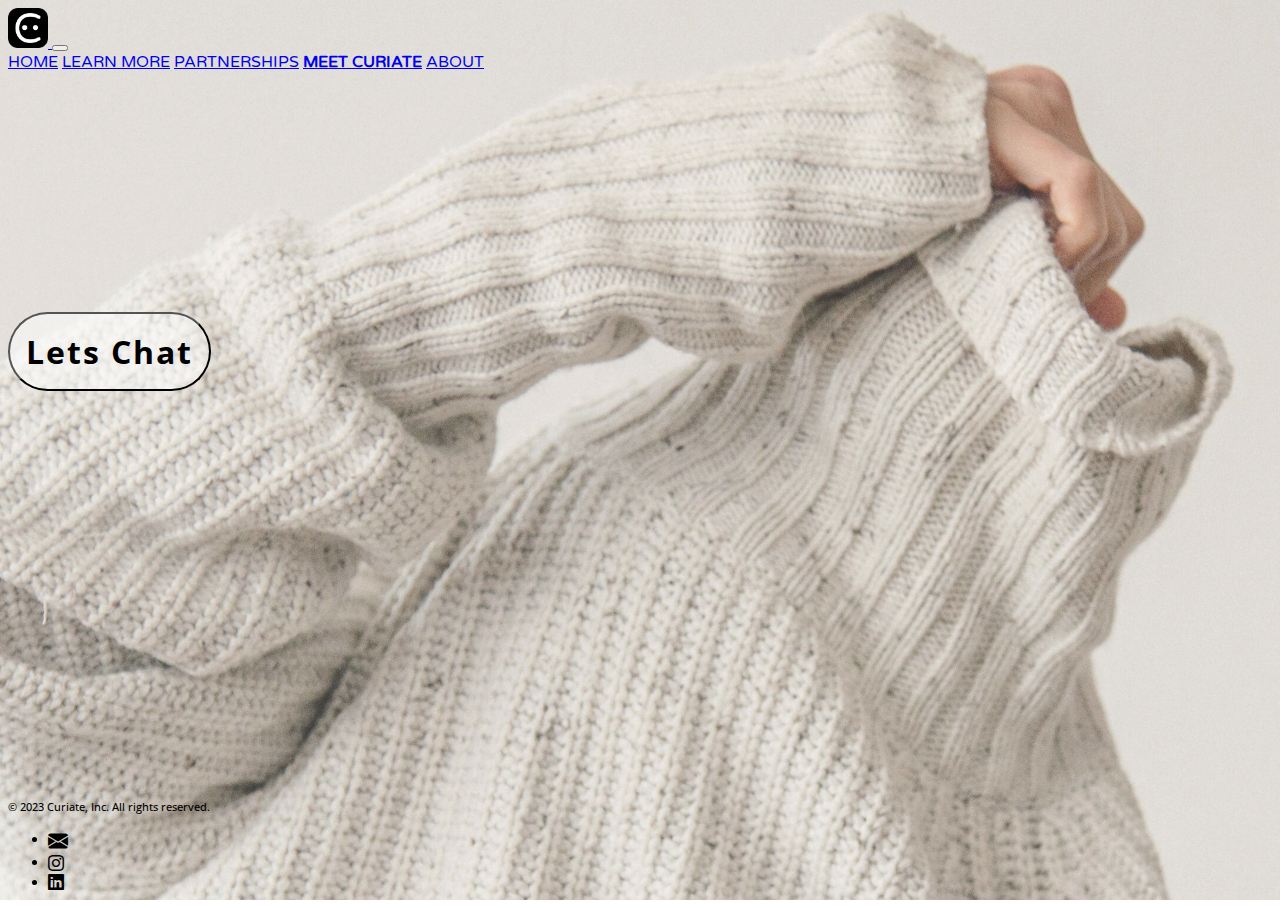
<file: investors.html>
<!DOCTYPE html>
<html lang="en">

<head>
  <!-- Google tag (gtag.js) -->
  <script async src="https://www.googletagmanager.com/gtag/js?id=G-TH2ETNW6WL"></script>
  <meta charset="utf-8">
  <meta content="width=device-width, initial-scale=1.0" name="viewport">

  <title>Curiate</title>
  <meta content="" name="description">
  <meta content="" name="keywords">

  <link href="assets/images/favicon.png" rel="icon">

  <link rel="preconnect" href="https://fonts.googleapis.com"> <link rel="preconnect" href="https://fonts.gstatic.com" crossorigin> <link href="https://fonts.googleapis.com/css2?family=Varela+Round&display=swap" rel="stylesheet">
  <link rel="preconnect" href="https://fonts.googleapis.com"> <link rel="preconnect" href="https://fonts.gstatic.com" crossorigin> <link href="https://fonts.googleapis.com/css2?family=Open+Sans:ital,wght@0,300;0,400;0,500;0,600;0,700;0,800;1,300;1,400;1,500;1,600;1,700;1,800&display=swap" rel="stylesheet">

  <link href="https://cdn.jsdelivr.net/npm/bootstrap@5.3.1/dist/css/bootstrap.min.css" rel="stylesheet" integrity="sha384-4bw+/aepP/YC94hEpVNVgiZdgIC5+VKNBQNGCHeKRQN+PtmoHDEXuppvnDJzQIu9" crossorigin="anonymous">
  <link rel="stylesheet" href="https://cdn.jsdelivr.net/npm/bootstrap-icons@1.10.5/font/bootstrap-icons.css">

  <link href="css/style.css" rel="stylesheet">
  <script type="text/javascript" src="/js/script.js"></script>
</head>
<body style="background-image:url(./assets/images/investors-bg.jpg);background-size:cover;background-position:center center;background-attachment: fixed;">
    <main>
    <nav class="navbar navbar-expand-lg mt-lg-3 mb-lg-5"> 
        <div class="container container-lg-fluid">
            <a class="navbar-brand d-flex align-items-center" href="./index.html">
                <img id="navbar-logo" src="assets/images/logo-no-name.png" alt="">
            </a>
            <button class="navbar-toggler" type="button" data-bs-toggle="collapse" data-bs-target="#navbarNavAltMarkup" aria-controls="navbarNavAltMarkup" aria-expanded="false" aria-label="Toggle navigation">
                <span class="navbar-toggler-icon"></span>
            </button>
            <div class="collapse navbar-collapse" id="navbarNavAltMarkup">
                <div class="navbar-nav ms-auto">
                    <a class="nav-item nav-link" href="index.html">HOME</a>
                    <a class="nav-item nav-link" href="./learnmore.html">LEARN MORE</a>
                    <a class="nav-item nav-link" href="./partnerships.html">PARTNERSHIPS</a>
                    <a class="nav-item nav-link active" href="#">MEET CURIATE</a>
                    <a class="nav-item nav-link" href="./about.html">ABOUT</a>
                </div>
            </div>
        </div>
    </nav>
    <section class="content">
        <div class="container-fluid d-flex justify-content-center align-items-center">
            <button type="submit" class="btn btn-frosted" onclick="window.open('https://calendly.com/meetcuriate')">
                Lets Chat
            </button>
        </div>
    </section>
    </main>
    <div class="container">
        <footer class="text-center border-top">
            <div class="d-flex flex-wrap justify-content-between align-items-center">
                <div class="col-md-4 d-flex text-center p-3 copyright-text">
                © 2023 Curiate, Inc. All rights reserved.
                </div>
                <ul class="nav col-md-4 justify-content-end list-unstyled d-flex">
                    <li class="ms-3"> <a class="text-muted" href="mailto:contact@curiate.cc"> <i class="bi bi-envelope-fill" id="icon-social-email"></i> </a> </li>
                    <li class="ms-3"> <a class="text-muted" href="https://www.instagram.com/curiate.cc/" target="_blank"> <i class="bi bi-instagram" id="icon-social-instagram"></i> </a> </li>
                    <li class="ms-3"> <a class="text-muted" href="https://www.linkedin.com/company/curiateco/" target="_blank">  <i class="bi bi-linkedin" id="icon-social-linkedin"></i> </a> </li>
                  </ul>
            </div>
        </footer>
    </div>

  <script src="https://cdn.jsdelivr.net/npm/bootstrap@5.3.1/dist/js/bootstrap.bundle.min.js" integrity="sha384-HwwvtgBNo3bZJJLYd8oVXjrBZt8cqVSpeBNS5n7C8IVInixGAoxmnlMuBnhbgrkm" crossorigin="anonymous"></script>


</body>

</html>
</file>
<file: css/style.css>
html {
    scroll-behavior: smooth;
    height: 100%
}
body {
    background-color    : white;
    min-height: 100vh;
    padding:0;
    display:flex;
    flex-direction: column
}
nav {
    flex-grow: 0
}
main {
    flex-grow : 1
}
footer {
    flex-shrink: 0;
}

#dots-container {
    position: fixed;
    top: 50%;
    right: 20px;
    transform: translateY(-50%);
}

.dot {
    width: 7.5px;
    height: 7.5px;
    background-color: #ccc; /* Inactive dot color */
    border-radius: 50%;
    margin: 7.5px 0;
    cursor: pointer;
}

.active-dot {
    background-color: black; /* Active dot color */
}


.nav-link {
    font-family         : 'Varela Round', sans-serif;
}
.nav-link.active {
    font-weight         : bold;
}
#navbar-logo {
    max-width           : 40px;
    max-height          : auto;
}
.video {
    max-width           : 100%;
    max-height          : auto;
}
#pg-2, #pg-3, #pg-4, #pg-5 {
    display             : none;
}

input[type="radio"] {
    filter: grayscale(200%) contrast(90%);
}
.p-form-in {
    font-family         : 'Varela Round', sans-serif;
}
@media screen and (min-width: 200px) {
    #icon-social-email {
        vertical-align: middle;
        font-size       : 1rem;
        color       : black;
    }
    #icon-social-instagram, #icon-social-linkedin {
        font-size       : 0.75rem;
        color: black;
    }
    .copyright-text {
        font-family         : 'Open Sans', sans-serif;
        font-weight         : 500;
        font-size           : 6px;
    }
    #brand-name {
        padding-top     : 1vw;
        font-family     : 'Varela Round', sans-serif;
        font-weight     : bold;
        letter-spacing  : 2.7vw;
        line-height     : 3.87vw;
        text-align      : center;
        font-size       : 10vw;
        padding-left    : 1.5vw;
    }
    #brand-description {
        font-family     : 'Open Sans', sans-serif;
        font-weight     : 700;
        line-height     : 3vw;
        text-align      : center;
        font-size       : 2.46vw;
        letter-spacing  : 0.4vw;
    }
    #email-label {
        font-family     : 'Open Sans', sans-serif;
        font-weight     : 500;
        font-size       : 3.07vw;
        letter-spacing  : 0.76vw;
    }
    #input-email {
        font-family     : 'Varela Round', sans-serif;
        font-weight     : 400;
        font-size       : 3.07vw;
    }
    #input-button {
        font-family     : 'Varela Round', sans-serif;
        font-weight     : 400;
        font-size       : 3.07vw;
        letter-spacing  : 0.1vw;
        padding-right   : 20vw;
        padding-left    : 20vw;
    }
    #learn-more-video {
        max-width       : 100%;
        max-height      : auto;
    }
    .arrow {
    text-align: center;
    }
    #arrow-pg-1 {
        margin: 3% 0% 0% 0%;
    }
    #arrow-pg-2 {
        margin: 3% 0% 0% 0%;
    }
    #arrow-pg-3 {
        margin: 3% 0% 0% 0%;
    }
    #arrow-pg-4 {
        margin: 3% 0% 0% 0%;
    }
    #arrow-pg-5 {
        margin: 3% 0% 0% 0%;
    }
    #learn-more-copy-pg-2 {
        margin-top     : 1.5rem;
        max-width      : 100%;
        max-height     : auto;
    }
    #learn-more-img-pg-2 {
        max-width      : 100%;
        max-height     : auto;
    }
    #learn-more-copy-pg-3 {
        margin-top     : 1.5rem;
        max-width      : 100%;
        max-height     : auto;
    }
    #learn-more-img-pg-3 {
        max-width      : 100%;
        max-height     : auto;
    }
    #learn-more-copy-pg-4 {
        margin-top     : 1.5rem;
        max-width      : 100%;
        max-height     : auto;
    }
    #learn-more-img-pg-4 {
        max-width      : 100%;
        max-height     : auto;
    }
    #learn-more-copy-pg-5 {
        max-width      : 100%;
        max-height     : auto;
    }
    #learn-more-img-pg-5 {
        margin-top     : 1.5rem;
        max-width      : 100%;
        max-height     : auto;
    }
    .tab-feature {
        margin-top          : 0.75rem;
        border              : 10px solid black;
        border-collapse     : separate !important;
        border-radius       : 15%;
        border-spacing      : 1.5rem;
    }
    .tab-feature-header {
        text-align          : center;
        font-family         : 'Open Sans', sans-serif;
        font-weight         : 700;
        font-size           : 2rem;
        color               : black;
        letter-spacing      : 0.5rem;
    }
    .tab-feature-ico {
        max-width           : 3rem;
        max-height          : auto;
        font-size           : 3rem;
        color               : black;
    }
    .tab-feature-text {
        font-family         : 'Open Sans', sans-serif;
        font-weight         : 700;
        font-size           : 1rem;
        letter-spacing      : 0.25rem;
        color               : black;
    }
    .box {
        background-color: #ffffffeb;
        box-shadow: rgba(0, 0, 0, 0.25) 0px 0.0625em 0.0625em, rgba(0, 0, 0, 0.25) 0px 0.125em 0.5em, rgba(255, 255, 255, 0.1) 0px 0px 0px 1px inset;
        border              : none;
        border-radius       : 4%;
        padding-left        : 1.5rem;
        padding-right       : 1.5rem;
        padding-top         : 2rem;
        padding-bottom      : 2rem;
        font-size           : 1rem !important;
    }
    #p-head {
        font-family         : 'Varela Round', sans-serif;
        font-weight         : bold;
        font-size           : 1.6rem;
        color               : black;
        margin-top          : 1rem;
        margin-bottom       : 1rem;
        text-align          : center;
    }
    .p-form-in-cont {
        margin-top          : 0.375rem;
        margin-bottom       : 0.375rem;
    }
    .small-flex {
        flex-direction: column !important;
        width: 100% !important;
        align-items: center;
    }
    .col-12 > .col-6 {
        width: 100%;
    }
    .p-form-in-label {
        font-family         : 'Open Sans', sans-serif;
        font-weight         : 700;
        font-size           : 1rem;
    }
    .p-form-in {
        font-family         : 'Open Sans', sans-serif;
        font-weight         : 700;
        font-size           : 1rem;
    }
    .p-form-radio-legend {
        font-family         : 'Open Sans', sans-serif;
        font-weight         : 700;
        font-size           : 1rem;
        text-align: center;
    }
    .p-form-radio-label {
        font-family         : 'Open Sans', sans-serif;
        font-weight         : 700;
        font-size           : 1rem;
    }
    .btn-schedule-call {
        font-family         : 'Open Sans', sans-serif;
        font-weight         : 700;
        font-size           : 1rem;
        letter-spacing      : 0.125rem;
        border              : none;
        box-shadow          : rgba(100, 100, 111, 0.2) 0px 7px 29px 0px;
        border-radius       : 25px;
        padding             : 0.4rem 1.2rem;
    }
    .btn-frosted {
        font-family         : 'Open Sans', sans-serif;
        font-weight         : 700;
        font-size           : 1rem;
        margin              : 2.5rem auto 2.5rem auto;
        background          : rgba(255, 255, 255, 0.5);
        border-radius       : 50px;
    }
    .user-tx-ico {
        max-width           : 2.5rem;
        max-height          : auto;
        font-size           : 2.5rem;
        color               : black;
    }
    .user-tx-txt {
        font-family         : 'Open Sans', sans-serif;
        font-weight         : 700;
        font-size           : 1.75rem;
        letter-spacing      : 0.25rem;
        color               : black;
        text-align     : center;
    }
    .p-tx-ico {
        max-height          : auto;
        max-width           : 50px;
        font-size           : 50px;
        color               : black;
    }
    .p-tx-txt {
        font-family         : 'Open Sans', sans-serif;
        font-weight         : 700;
        font-size           : 30px;
        letter-spacing      : 4px;
        color               : black;
        text-align     : center;
    }
    #q-and-a {
        text-align          : center;
        margin-top          : 5vh;
        margin-left         : 22.5%;
        margin-right        : 25.5%;
    }
    #about-me-q {
        font-size           : 1.5rem;
        font-family         : 'Varela Round', sans-serif;
    }
    #about-me-a {
        font-size           : 0.75rem;
        font-family         : 'Varela Round', sans-serif;
    }
    #about-me-arrow-pg-1 {
        margin: 15% 0% 0% 0%;
    }
    #about-me-arrow-pg-2 {
        margin: 15% 0% 0% 0%;
    }
    #about-me-arrow-pg-3 {
        margin: 15% 0% 0% 0%;
    }
    #about-me-arrow-pg-4 {
        margin: 19% 0% 0% 0%;
    }
}
@media screen and (min-width: 388px) {
    .copyright-text {
        font-family         : 'Open Sans', sans-serif;
        font-weight         : 500;
        font-size           : 12px;
    }
    #brand-name {
        padding-top     : 1vw;
        font-family     : 'Varela Round', sans-serif;
        font-weight     : bold;
        letter-spacing  : 3.4vw;
        line-height     : 3vw;
        text-align      : center;
        font-size       : 9vw;
        padding-left    : 1.5vw;
    }
    #brand-description {
        font-family     : 'Open Sans', sans-serif;
        font-weight     : 700;
        line-height     : 3vw;
        text-align      : center;
        font-size       : 2.21vw;
        letter-spacing  : 0.36vw;
    }
    #email-label {
        font-family     : 'Open Sans', sans-serif;
        font-weight     : 500;
        font-size       : 2.76vw;
        letter-spacing  : 0.692vw;
    }
    #input-email {
        font-family     : 'Varela Round', sans-serif;
        font-weight     : 400;
        font-size       : 2.76vw;
    }
    #input-button {
        font-family     : 'Varela Round', sans-serif;
        font-weight     : 400;
        font-size       : 2.76vw;
        letter-spacing  : 0.385vw;
        padding-right   : 23.5vw;
        padding-left    : 23.5vw;
    }
    #learn-more-video {
        max-width       : 100%;
        max-height      : auto;
    }
    .arrow {
    text-align: center;
    }
    #arrow-pg-1 {
        margin: 3% 0% 0% 0%;
    }
    #arrow-pg-2 {
        margin: 3% 0% 0% 0%;
    }
    #arrow-pg-3 {
        margin: 3% 0% 0% 0%;
    }
    #arrow-pg-4 {
        margin: 3% 0% 0% 0%;
    }
    #arrow-pg-5 {
        margin: 3% 0% 0% 0%;
    }
    #learn-more-copy-pg-2 {

        max-width      : 100%;
        max-height     : auto;
    }
    #learn-more-img-pg-2 {
        max-width      : 100%;
        max-height     : auto;
    }
    #learn-more-copy-pg-3 {
        max-width      : 100%;
        max-height     : auto;
    }
    #learn-more-img-pg-3 {
        max-width      : 100%;
        max-height     : auto;
    }
    #learn-more-copy-pg-4 {
        max-width      : 100%;
        max-height     : auto;
    }
    #learn-more-img-pg-4 {
        max-width      : 100%;
        max-height     : auto;
    }
    #learn-more-copy-pg-5 {
        max-width      : 100%;
        max-height     : auto;
    }
    #learn-more-img-pg-5 {
        max-width      : 100%;
        max-height     : auto;
    }
    .tab-feature {
        margin-top          : 0.75rem;
        border              : 10px solid black;
        border-collapse     : separate !important;
        border-radius       : 15%;
        border-spacing      : 1.5rem;
    }
    .tab-feature-header {
        text-align          : center;
        font-family         : 'Open Sans', sans-serif;
        font-weight         : 700;
        font-size           : 1.4rem;
        color               : black;
    }
    .tab-feature-ico {
        max-width           : 3rem;
        max-height          : auto;
        font-size           : 3rem;
        color               : black;
    }
    .tab-feature-text {
        font-family         : 'Open Sans', sans-serif;
        font-weight         : 700;
        font-size           : 1rem;
        letter-spacing      : 0.25rem;
        color               : black;
    }
    .box {
        background-color: #ffffffeb;
        box-shadow: rgba(0, 0, 0, 0.25) 0px 0.0625em 0.0625em, rgba(0, 0, 0, 0.25) 0px 0.125em 0.5em, rgba(255, 255, 255, 0.1) 0px 0px 0px 1px inset;
        border              : none;
        border-radius       : 4%;
        padding-left        : 1.5rem;
        padding-right       : 1.5rem;
        padding-top         : 2rem;
        padding-bottom      : 2rem;
    }
    #p-head {
        font-family         : 'Varela Round', sans-serif;
        font-weight         : bold;
        font-size           : 1.6rem;
        color               : black;
        margin-top          : 1rem;
        margin-bottom       : 1rem;
        text-align          : center;
    }
    .small-flex {
        flex-direction: column !important;
        width: 100% !important;
        align-items: center;
    }
    .col-12 > .col-6 {
        width: 100%;
    }
    .p-form-in-cont {
        margin-top          : 0.375rem;
        margin-bottom       : 0.375rem;
    }
    .p-form-in-label {
        font-family         : 'Open Sans', sans-serif;
        font-weight         : 700;
        font-size           : 1rem;
    }
    .p-form-in {
        font-family         : 'Open Sans', sans-serif;
        font-weight         : 700;
        font-size           : 1rem;
    }
    .p-form-radio-legend {
        font-family         : 'Open Sans', sans-serif;
        font-weight         : 700;
        font-size           : 1rem;
        text-align: center;
    }
    .p-form-radio-label {
        font-family         : 'Open Sans', sans-serif;
        font-weight         : 700;
        font-size           : 1rem;
    }
    .btn-schedule-call {
        font-family         : 'Open Sans', sans-serif;
        font-weight         : 700;
        font-size           : 1rem;
        letter-spacing      : 0.125rem;
        border              : none;
        box-shadow          : rgba(100, 100, 111, 0.2) 0px 7px 29px 0px;
        border-radius       : 25px;
        padding             : 0.4rem 1.2rem;
    }
    .btn-frosted {
        font-family         : 'Open Sans', sans-serif;
        font-weight         : 700;
        font-size           : 1.5rem;
        margin              : 5rem auto 5rem auto;
        background          : rgba(255, 255, 255, 0.5);
        border-radius       : 50px;
    }
    .user-tx-ico {
        max-width           : 2.5rem;
        max-height          : auto;
        font-size           : 2.5rem;
        color               : black;
    }
    .user-tx-txt {
        font-family         : 'Open Sans', sans-serif;
        font-weight         : 700;
        font-size           : 1.75rem;
        letter-spacing      : 0.25rem;
        color               : black;
        text-align     : center;
    }
    .p-tx-ico {
        max-height          : auto;
        max-width           : 50px;
        font-size           : 50px;
        color               : black;
    }
    .p-tx-txt {
        font-family         : 'Open Sans', sans-serif;
        font-weight         : 700;
        font-size           : 30px;
        letter-spacing      : 4px;
        color               : black;
        text-align     : center;
    }
    #q-and-a {
        text-align          : center;
        margin-top          : 11vh;
        margin-left         : 22.5%;
        margin-right        : 25.5%;
    }
    #about-me-q {
        font-size           : 2.5rem;
        font-family         : 'Varela Round', sans-serif;
    }
    #about-me-a {
        font-size           : 1.25rem;
        font-family         : 'Varela Round', sans-serif;
    }
    #about-me-arrow-pg-1 {
        margin: 7% 0% 0% 0%;
    }
    #about-me-arrow-pg-2 {
        margin: 14% 0% 0% 0%;
    }
    #about-me-arrow-pg-3 {
        margin: 15% 0% 0% 0%;
    }
    #about-me-arrow-pg-4 {
        margin: 19% 0% 0% 0%;
    }
}
@media screen and (min-width: 576px) {
    .copyright-text {
        font-family         : 'Open Sans', sans-serif;
        font-weight         : 500;
        font-size           : 10px;
    }
    #brand-name {
        padding-top     : 20px;
        font-family     : 'Varela Round', sans-serif;
        font-weight     : bold;
        letter-spacing  : 21.32px;
        line-height     : 20px;
        text-align      : center;
        font-size       : 55px;
    }
    #brand-description {
        font-family     : 'Open Sans', sans-serif;
        font-weight     : 700;
        line-height     : 40px;
        text-align      : center;
        font-size       : 13.53px;
        letter-spacing  : 2.2px;
    }
    #email-label {
        font-size       : 16.92px;
        font-family     : 'Open Sans', sans-serif;
        font-weight     : 500;
        letter-spacing  : 4.2px;
    }
    #input-email {
        font-family     : 'Varela Round', sans-serif;
        font-weight     : 400;
        font-size       : 16.92px;
    }
    #input-button {
        font-family     : 'Varela Round', sans-serif;
        font-weight     : 400;
        font-size       : 16.92px;
        padding-right  : 127px;
        padding-left   : 127px;
    }
    #learn-more-video {
        max-width       : 100%;
        max-height      : auto;
    }
    .arrow {
    text-align: center;
    }
    #arrow-pg-1 {
        margin: 3% 0% 0% 0%;
    }
    #arrow-pg-2 {
        margin: 3% 0% 0% 0%;
    }
    #arrow-pg-3 {
        margin: 3% 0% 0% 0%;
    }
    #arrow-pg-4 {
        margin: 3% 0% 0% 0%;
    }
    #arrow-pg-5 {
        margin: 3% 0% 0% 0%;
    }
    #learn-more-copy-pg-2 {
        max-width      : 100%;
        max-height     : auto;
    }
    #learn-more-img-pg-2 {
        max-width      : 100%;
        max-height     : auto;
    }
    #learn-more-copy-pg-3 {
        max-width      : 100%;
        max-height     : auto;
    }
    #learn-more-img-pg-3 {
        max-width      : 100%;
        max-height     : auto;
    }
    #learn-more-copy-pg-4 {
        max-width      : 100%;
        max-height     : auto;
    }
    #learn-more-img-pg-4 {
        max-width      : 100%;
        max-height     : auto;
    }
    #learn-more-copy-pg-5 {
        max-width      : 100%;
        max-height     : auto;
    }
    #learn-more-img-pg-5 {
        max-width      : 100%;
        max-height     : auto;
    }
    .tab-feature {
        margin-top          : 20px;
        border              : 10px solid black;
        border-collapse     : separate !important;
        border-radius       : 15%;
        border-spacing      : 1.5rem;
    }
    .tab-feature-header {
        text-align          : center;
        font-family         : 'Open Sans', sans-serif;
        font-weight         : 700;
        font-size           : 5vw;
        color               : black;
        letter-spacing      : 0.5rem;
    }
    .tab-feature-ico {
        max-width           : 3rem;
        max-height          : auto;
        font-size           : 3rem;
        color               : black;
    }
    .tab-feature-text {
        font-family         : 'Open Sans', sans-serif;
        font-weight         : 700;
        font-size           : 1.75rem;
        letter-spacing      : 0.25rem;
        color               : black;
    }
    tr td {
        padding-left        : 0.5rem;
        padding-right       : 0.5rem;
        padding-top         : 0.5rem;
        padding-bottom      : 0.5rem;
    }
    .box {
        background-color: #ffffffeb;
        box-shadow: rgba(0, 0, 0, 0.25) 0px 0.0625em 0.0625em, rgba(0, 0, 0, 0.25) 0px 0.125em 0.5em, rgba(255, 255, 255, 0.1) 0px 0px 0px 1px inset;
        border              : none;
        border-radius       : 3%;
        padding-left        : 1.5rem;
        padding-right       : 1.5rem;
        padding-top         : 2rem;
        padding-bottom      : 2rem;
    }
    #p-head {
        font-family         : 'Varela Round', sans-serif;
        font-weight         : bold;
        font-size           : 1.6rem;
        color               : black;
        margin-top          : 1rem;
        margin-bottom       : 1rem;
        text-align          : center;
    }
    .small-flex {
        flex-direction: column !important;
        width: 100% !important;
        align-items: center;
    }
    .col-12 > .col-6 {
        width: 100%;
    }
    .p-form-in-cont {
        margin-top          : 0.375rem;
        margin-bottom       : 0.375rem;
    }
    .p-form-in-label {
        font-family         : 'Open Sans', sans-serif;
        font-weight         : 700;
        font-size           : 1rem;
    }
    .p-form-in {
        font-family         : 'Open Sans', sans-serif;
        font-weight         : 700;
        font-size           : 1rem;
    }
    .p-form-radio-legend {
        font-family         : 'Open Sans', sans-serif;
        font-weight         : 700;
        font-size           : 1rem;
        text-align: center;
    }
    .p-form-radio-label {
        font-family         : 'Open Sans', sans-serif;
        font-weight         : 700;
        font-size           : 1rem;
    }
    .p-radio-btn {
        margin-left: 0.5rem;
        padding-left : 0.5rem;
    }
    .btn-schedule-call {
        font-family         : 'Open Sans', sans-serif;
        font-weight         : 700;
        font-size           : 1rem;
        letter-spacing      : 0.125rem;
        border              : none;
        box-shadow          : rgba(100, 100, 111, 0.2) 0px 7px 29px 0px;
        border-radius       : 25px;
        padding             : 0.4rem 1.2rem;
    }
    .btn-frosted {
        font-family         : 'Open Sans', sans-serif;
        font-weight         : 700;
        font-size           : 2rem;
        letter-spacing      : 0.0625rem;
        padding             : 0.5rem 0.5rem;
        background          : rgba(255, 255, 255, 0.5);
        border-radius       : 50px;
        margin              : 7.5rem auto 7.5rem auto;
    }
    .user-tx-ico {
        max-width           : 3rem;
        max-height          : auto;
        font-size           : 3rem;
        color               : black;
    }
    .user-tx-txt {
        font-family         : 'Open Sans', sans-serif;
        font-weight         : 700;
        font-size           : 2rem;
        letter-spacing      : 0.25rem;
        color               : black;
        text-align     : center;
    }
    .p-tx-ico {
        max-height          : auto;
        max-width           : 40px;
        font-size           : 40px;
        color               : black;
    }
    .p-tx-txt {
        font-family         : 'Open Sans', sans-serif;
        font-weight         : 700;
        font-size           : 30px;
        letter-spacing      : 3px;
        color               : black;
        text-align     : center;
    }
    #q-and-a {
        text-align          : center;
        margin-top          : 11vh;
        margin-left         : 22.5%;
        margin-right        : 25.5%;
    }
    #about-me-q {
        font-size           : 3rem;
        font-family         : 'Varela Round', sans-serif;
    }
    #about-me-a {
        font-size           : 1.5rem;
        font-family         : 'Varela Round', sans-serif;
    }
    #about-me-arrow-pg-1 {
        margin: 7% 0% 0% 0%;
    }
    #about-me-arrow-pg-2 {
        margin: 14% 0% 0% 0%;
    }
    #about-me-arrow-pg-3 {
        margin: 15% 0% 0% 0%;
    }
    #about-me-arrow-pg-4 {
        margin: 19% 0% 0% 0%;
    }
}
@media screen and (min-width: 768px) {
    .copyright-text {
        font-family         : 'Open Sans', sans-serif;
        font-weight         : 500;
        font-size           : 10px;
    }
    #brand-name {
        padding-top     : 20px;
        font-family     : 'Varela Round', sans-serif;
        font-weight     : bold;
        letter-spacing  : 23.26px;
        line-height     : 50px;
        text-align      : center;
        font-size       : 60px;
    }
    #brand-description {
        font-family     : 'Open Sans', sans-serif;
        font-weight     : 700;
        line-height     : 25px;
        text-align      : center;
        font-size       : 14.76px;
        letter-spacing  : 2.4px;
        
    }
    #email-label {
        font-size       : 18.46px;
        font-family     : 'Open Sans', sans-serif;
        font-weight     : 500;
        letter-spacing  : 4.6px;
        text-align      : center;
    }
    #input-email {
        font-family     : 'Varela Round', sans-serif;
        font-weight     : 400;
        font-size       : 18.46px;
    }
    #input-button {
        font-family     : 'Varela Round', sans-serif;
        font-weight     : 400;
        font-size       : 18.46px;
        padding-left    : 130px;
        padding-right  : 130px;
    }
    #learn-more-video {
        max-width       : 100%;
        max-height      : auto;
    }
    .arrow {
    text-align: center;
    }
    #arrow-pg-1 {
        margin: 3% 0% 0% 0%;
    }
    #arrow-pg-2 {
        margin: 3% 0% 0% 0%;
    }
    #arrow-pg-3 {
        margin: 3% 0% 0% 0%;
    }
    #arrow-pg-4 {
        margin: 3% 0% 0% 0%;
    }
    #arrow-pg-5 {
        margin: 3% 0% 0% 0%;
    }
    #learn-more-copy-pg-2 {
        max-width      : 100%;
        max-height     : auto;
    }
    #learn-more-img-pg-2 {
        max-width      : 100%;
        max-height     : auto;
    }
    #learn-more-copy-pg-3 {
        max-width      : 100%;
        max-height     : auto;
    }
    #learn-more-img-pg-3 {
        max-width      : 100%;
        max-height     : auto;
    }
    #learn-more-copy-pg-4 {
        max-width      : 100%;
        max-height     : auto;
    }
    #learn-more-img-pg-4 {
        max-width      : 100%;
        max-height     : auto;
    }
    #learn-more-copy-pg-5 {
        max-width      : 100%;
        max-height     : auto;
    }
    #learn-more-img-pg-5 {
        max-width      : 100%;
        max-height         : auto;
    }
    .tab-feature {
        margin-top          : 20px;
        border              : 10px solid black;
        border-collapse     : separate !important;
        border-radius       : 15%;
        border-spacing      : 20px;
    }
    .tab-feature-header {
        text-align          : center;
        font-family         : 'Open Sans', sans-serif;
        font-weight         : 700;
        font-size           : 50px;
        color               : black;
        letter-spacing      : 15px;
    }
    .tab-feature-ico {
        max-width           : 60px;
        max-height          : auto;
        font-size           : 60px;
        color               : black;
    }
    .tab-feature-text {
        font-family         : 'Open Sans', sans-serif;
        font-weight         : 700;
        font-size           : 40px;
        letter-spacing      : 5px;
        color               : black;
    }
    tr td {
        padding-left        : 10px;
        padding-right       : 10px;
        padding-top         : 10px;
        padding-bottom      : 10px;
    }
    .small-flex {
        flex-direction: column !important;
        width: 100% !important;
        align-items: center;
    }
    .col-12 > .col-6 {
        width: 100%;
    }
    .box {
        background-color: #ffffffeb;
        box-shadow: rgba(0, 0, 0, 0.25) 0px 0.0625em 0.0625em, rgba(0, 0, 0, 0.25) 0px 0.125em 0.5em, rgba(255, 255, 255, 0.1) 0px 0px 0px 1px inset;
        border              : none;
        border-radius       : 3%;
        padding-left        : 1.5rem;
        padding-right       : 1.5rem;
        padding-top         : 2rem;
        padding-bottom      : 2rem;
    }
    #p-head {
        font-family         : 'Varela Round', sans-serif;
        font-weight         : bold;
        font-size           : 1.6rem;
        color               : black;
        margin-top          : 1rem;
        margin-bottom       : 1rem;
        text-align          : center;
    }
    .p-form-in-cont {
        margin-top          : 0.375rem;
        margin-bottom       : 0.375rem;
    }
    .p-form-in-label {
        font-family         : 'Open Sans', sans-serif;
        font-weight         : 700;
        font-size           : 1rem;
    }
    .p-form-in {
        font-family         : 'Open Sans', sans-serif;
        font-weight         : 700;
        font-size           : 1rem;
    }
    .p-form-radio-legend {
        font-family         : 'Open Sans', sans-serif;
        font-weight         : 700;
        font-size           : 1rem;
        text-align: center;
    }
    .p-form-radio-label {
        font-family         : 'Open Sans', sans-serif;
        font-weight         : 700;
        font-size           : 1rem;
    }
    .btn-schedule-call {
        font-family         : 'Open Sans', sans-serif;
        font-weight         : 700;
        border              : none;
        box-shadow          : rgba(100, 100, 111, 0.2) 0px 7px 29px 0px;
        border-radius       : 25px;
        padding             : 0.4rem 1.2rem;
    }
    .btn-frosted {
        font-family         : 'Open Sans', sans-serif;
        font-weight         : 700;
        font-size           : 2rem;
        letter-spacing      : 0.0625rem;
        padding             : 0.5rem 0.5rem;
        background          : rgba(255, 255, 255, 0.5);
        border-radius       : 50px;
        margin              : 10rem auto 10rem auto;
    }
    .user-tx-ico {
        max-width           : 5rem;
        max-height          : auto;
        font-size           : 5rem;
        color               : black;
    }
    .user-tx-txt {
        font-family         : 'Open Sans', sans-serif;
        font-weight         : 700;
        font-size           : 2.5rem;
        letter-spacing      : 0.25rem;
        color               : black;
        text-align     : center;
    }
    .p-tx-ico {
        max-height          : auto;
        max-width           : 60px;
        font-size           : 60px;
        color               : black;
    }
    .p-tx-txt {
        font-family         : 'Open Sans', sans-serif;
        font-weight         : 700;
        font-size           : 50px;
        letter-spacing      : 2px;
        color               : black;
        text-align     : center;
    }
    #q-and-a {
        text-align          : center;
        margin-top          : 12vh;
        margin-left         : 22.5%;
        margin-right        : 25.5%;
    }
    #about-me-q {
        font-size           : 3rem;
        font-family         : 'Varela Round', sans-serif;
    }
    #about-me-a {
        font-size           : 1.5rem;
        font-family         : 'Varela Round', sans-serif;
    }
    #about-me-arrow-pg-1 {
        margin: 7% 0% 0% 0%;
    }
    #about-me-arrow-pg-2 {
        margin: 14% 0% 0% 0%;
    }
    #about-me-arrow-pg-3 {
        margin: 15% 0% 0% 0%;
    }
    #about-me-arrow-pg-4 {
        margin: 19% 0% 0% 0%;
    }
}
@media screen and (min-width: 992px) {

    #icon-social-email {
        vertical-align: top;
        font-size       : 1.25rem;
        color           : black;
    }
    #icon-social-instagram, #icon-social-linkedin {
        vertical-align: middle;
        font-size       : 1rem;
        color           : black;
    }
    .copyright-text {
        font-family         : 'Open Sans', sans-serif;
        font-weight         : 500;
        font-size           : 0.7rem;
    }
    #brand-name {
        font-family         : 'Varela Round', sans-serif;
        font-weight         : bold;
        letter-spacing      : 0.96rem;
        line-height         : 0.75rem;
        text-align          : center;
        padding             : 0;
        font-size           : 2.5rem;
    }
    #brand-description {
        font-family         : 'Open Sans', sans-serif;
        font-weight         : 700;
        line-height         : 0.75rem;
        text-align          : center;
        font-size           : 0.61rem;
        letter-spacing      : 0.1rem;
        margin-right        : 0.8rem
    }
    #email-label {
        font-size           : 0.79rem;
        font-family         : 'Open Sans', sans-serif;
        font-weight         : 500;
        letter-spacing      : 0.15rem;
        margin-right        : 0.7rem;
    }
    #input-email {
        font-family         : 'Varela Round', sans-serif;
        font-weight         : 400;
        font-size           : 0.72rem;
    }
    #input-button {
        font-family         : 'Varela Round', sans-serif;
        font-weight         : 400;
        font-size           : 0.72rem;
        padding-left        : 0.5rem;
        padding-right       : 0.5rem;
        letter-spacing      : 0.1rem;
        margin-right        : 0.2rem
    }
    #learn-more-video {
        max-width       : 440px;
        max-height      : auto;
    }
    .arrow {
    text-align: center;
    }
    #arrow-pg-1 {
        margin: -5.75% 0% 0% 0%;
    }
    #arrow-pg-2 {
        margin: 1% 0% 0% 0%;
    }
    #arrow-pg-3 {
        margin: 1% 0% 0% 0%;
    }
    #arrow-pg-4 {
        margin: 1% 0% 0% 0%;
    }
    #arrow-pg-5 {
        margin: 1% 0% 0% 0%;
    }
    #learn-more-copy-pg-2 {
        margin-top     : 0;
        max-width      : auto;
        height         : 100%;
        max-height     : 405px;
    }
    #learn-more-img-pg-2 {
        max-width      : auto;
        height         : 100%;
        max-height     : 405px;
    }
    #learn-more-copy-pg-3 {
        margin-top     : 0;
        max-width      : auto;
        height         : 100%;
        max-height     : 405px;
    }
    #learn-more-img-pg-3 {
        max-width      : auto;
        height         : 100%;
        max-height     : 405px;
    }
    #learn-more-copy-pg-4 {
        margin-top     : 0;
        max-width      : auto;
        height         : 100%;
        max-height     : 405px;
    }
    #learn-more-img-pg-4 {
        max-width      : auto;
        height         : 100%;
        max-height     : 405px;
    }
    #learn-more-copy-pg-5 {
        max-width      : auto;
        height         : 100%;
        max-height     : 405px;
    }
    #learn-more-img-pg-5 {
        margin-top     : 0;
        max-width      : auto;
        height         : 100%;
        max-height     : 405px;
    }
    .tab-feature {
        border              : 10px solid black;
        border-collapse     : separate !important;
        border-radius       : 15%;
        border-spacing      : 15px;
    }
    .tab-feature-header {
        text-align          : center;
        font-family         : 'Open Sans', sans-serif;
        font-weight         : 700;
        font-size           : 28px;
        color               : black;
        letter-spacing      : 2px;
    }
    .tab-feature-ico {
        max-width           : 40px;
        max-height          : auto;
        font-size           : 40px;
        color               : black;
    }
    .tab-feature-text {
        font-family         : 'Open Sans', sans-serif;
        font-weight         : 700;
        font-size           : 22px;
        letter-spacing      : 2px;
        color               : black;
    }
    tr td {
        padding-left        : 2px;
        padding-right       : 2px;
        padding-top         : 2px;
        padding-bottom      : 2px;
    }
    .row {
        justify-content: center;
    }
    .box {
        background-color: #ffffffeb;
        box-shadow: rgba(0, 0, 0, 0.25) 0px 0.0625em 0.0625em, rgba(0, 0, 0, 0.25) 0px 0.125em 0.5em, rgba(255, 255, 255, 0.1) 0px 0px 0px 1px inset;
        border              : none;
        border-radius       : 4%;
        padding-left        : 1.25rem;
        padding-right       : 1.25rem;
        padding-top         : 1.75rem;
        padding-bottom      : 1.75rem;
    }
    #p-head {
        font-family         : 'Varela Round', sans-serif;
        font-weight         : bold;
        font-size           : 1.25rem;
        color               : black;
        margin-top          : 0.75rem;
        margin-bottom       : 0.75rem;
        text-align          : center;
    }
    .p-form-in-cont {
        margin-top          : 0.25rem;
        margin-bottom       : 0.25rem;
    }
    .p-form-in-label {
        font-family         : 'Open Sans', sans-serif;
        font-weight         : 700;
        font-size           : 0.875rem;
    }
    .p-form-in {
        font-family         : 'Open Sans', sans-serif;
        font-weight         : 700;
        font-size           : 0.875rem;
    }
    .p-form-radio-legend {
        font-family         : 'Open Sans', sans-serif;
        font-weight         : 700;
        font-size           : 0.875rem;
        text-align: center;
    }
    .p-form-radio-label {
        font-family         : 'Open Sans', sans-serif;
        font-weight         : 700;
        font-size           : 0.875rem;
    }
    .btn-schedule-call {
        font-family         : 'Open Sans', sans-serif;
        font-weight         : 700;
        font-size           : 0.875rem;
        letter-spacing      : 0.125rem;
        border              : none;
        box-shadow          : rgba(100, 100, 111, 0.2) 0px 7px 29px 0px;
        border-radius       : 25px;
        padding             : 0.4rem 1.2rem;
    }
    .btn-frosted {
        font-family         : 'Open Sans', sans-serif;
        font-weight         : 700;
        font-size           : 2rem;
        letter-spacing      : 0.25rem;
        padding             : 1rem 1rem;
        background          : rgba(255, 255, 255, 0.5);
        border-radius       : 50px;
        margin              : 15rem auto 15rem auto;
    }
    .user-tx-ico {
        max-width           : 40px;
        max-height          : auto;
        font-size           : 40px;
        color               : black;
    }
    .user-tx-txt {
        font-family         : 'Open Sans', sans-serif;
        font-weight         : 700;
        font-size           : 20px;
        letter-spacing      : 1.6px;
        color               : black;
        text-align     : center;
    }
    .p-tx-ico {
        max-height          : auto;
        max-width           : 50px;
        font-size           : 50px;
        color               : black;
    }
    .p-tx-txt {
        font-family         : 'Open Sans', sans-serif;
        font-weight         : 700;
        font-size           : 30px;
        letter-spacing      : 2px;
        color               : black;
        text-align     : center;
    }
    #q-and-a {
        text-align          : center;
        margin-top          : 13vh;
        margin-left         : 22.5%;
        margin-right        : 25.5%;
    }
    #about-me-q {
        font-size           : 3rem;
        font-family         : 'Varela Round', sans-serif;
    }
    #about-me-a {
        font-size           : 1.5rem;
        font-family         : 'Varela Round', sans-serif;
    }
    #about-me-arrow-pg-1 {
        margin: 7% 0% 0% 0%;
    }
    #about-me-arrow-pg-2 {
        margin: 14% 0% 0% 0%;
    }
    #about-me-arrow-pg-3 {
        margin: 15% 0% 0% 0%;
    }
    #about-me-arrow-pg-4 {
        margin: 19% 0% 0% 0%;
    }
}
@media screen and (min-width: 1200px) {
    .copyright-text {
        font-family         : 'Open Sans', sans-serif;
        font-weight         : 500;
    }
    #brand-name {
        font-family         : 'Varela Round', sans-serif;
        font-weight         : bold;
        letter-spacing      : 1.116rem;
        line-height         : 0.75;
        text-align          : center;
        font-size           : 3rem;
    }
    #brand-description {
        font-family         : 'Open Sans', sans-serif;
        font-weight         : 700;
        line-height         : 0.75rem;
        text-align          : center;
        font-size           : 0.73rem;
        letter-spacing      : 0.12rem;
        margin-right        : 0.9rem
    }
    #email-label {
        font-family         : 'Open Sans', sans-serif;
        font-weight         : 500;
        letter-spacing      : 0.20rem;
        font-size           : 0.90rem;
        margin-right        : 0.8rem
    }
    #input-email {
        font-family         : 'Varela Round', sans-serif;
        font-weight         : 400;
        font-size           : 0.85rem;
    }
    #input-button {
        font-family         : 'Varela Round', sans-serif;
        font-weight         : 400;
        font-size           : 0.85rem;
        letter-spacing      : 0.1rem;
        padding-right       : 0.75rem;
        padding-left        : 0.75rem;
        margin-right        : 0.2rem;
    }
    #learn-more-video {
        max-width       : 542px;
        max-height      : auto;
    }
    .arrow {
    text-align: center;
    }
    #arrow-pg-1 {
        margin: -2.0% 0% 0% 0%;
    }
    #arrow-pg-2 {
        margin: 1% 0% 0% 0%;
    }
    #arrow-pg-3 {
        margin: 1% 0% 0% 0%;
    }
    #arrow-pg-4 {
        margin: 1% 0% 0% 0%;
    }
    #arrow-pg-5 {
        margin: 1% 0% 0% 0%;
    }
    #learn-more-copy-pg-2 {
        max-width      : auto;
        height         : 100%;
        max-height     : 490px;
    }
    #learn-more-img-pg-2 {
        max-width      : auto;
        height         : 100%;
        max-height     : 490px;
    }
    #learn-more-copy-pg-3 {
        max-width      : auto;
        height         : 100%;
        max-height     : 490px;
    }
    #learn-more-img-pg-3 {
        max-width      : auto;
        height         : 100%;
        max-height     : 490px;
    }
    #learn-more-copy-pg-4 {
        max-width      : auto;
        height         : 100%;
        max-height     : 490px;
    }
    #learn-more-img-pg-4 {
        max-width      : auto;
        height         : 100%;
        max-height     : 490px;
    }
    #learn-more-copy-pg-5 {
        max-width      : auto;
        height         : 100%;
        max-height     : 490px;
    }
    #learn-more-img-pg-5 {
        max-width      : auto;
        height         : 100%;
        max-height     : 490px;
    }
    .tab-feature {
        border              : 10px solid black;
        border-collapse     : separate !important;
        border-radius       : 15%;
        border-spacing      : 22px;
    }
    .tab-feature-header {
        text-align          : center;
        font-family         : 'Open Sans', sans-serif;
        font-weight         : 700;
        font-size           : 37px;
        color               : black;
        letter-spacing      : 7px;
    }
    .tab-feature-ico {
        max-width           : 50px;
        max-height          : auto;
        font-size           : 50px;
        color               : black;
    }
    .tab-feature-text {
        font-family         : 'Open Sans', sans-serif;
        font-weight         : 700;
        font-size           : 25px;
        letter-spacing      : 3px;
        color               : black;
    }
    tr td {
        padding-left        : 3px;
        padding-right       : 3px;
        padding-top         : 3px;
        padding-bottom      : 3px;
    }
    .row {
        justify-content: center;
    }
    .box {
        background-color: #ffffffeb;
        box-shadow: rgba(0, 0, 0, 0.25) 0px 0.0625em 0.0625em, rgba(0, 0, 0, 0.25) 0px 0.125em 0.5em, rgba(255, 255, 255, 0.1) 0px 0px 0px 1px inset;
        border              : none;
        border-radius       : 4%;
        padding-left        : 1.5rem;
        padding-right       : 1.5rem;
        padding-top         : 2rem;
        padding-bottom      : 2rem;
    }
    #p-head {
        font-family         : 'Varela Round', sans-serif;
        font-weight         : bold;
        font-size           : 1.5rem;
        color               : black;
        margin-top          : 1rem;
        margin-bottom       : 1rem;
        text-align          : center;
    }
    .small-flex {
        flex-direction: column !important;
        width: 100% !important;
        align-items: center;
    }
    .small-flex > .col-12 {
        display:  flex !important;
        flex-direction: row !important;
        gap: 1rem;
        justify-content: flex-end;
    }
    .small-flex .col-12 > .col-6 {
        width: auto;
    }
    .small-flex .col-12 > .col-6:last-child {
        flex-grow: 2;
    }
    .p-form-in-cont {
        margin-top          : 0.375rem;
        margin-bottom       : 0.375rem;
    }
    .p-form-in-label {
        font-family         : 'Open Sans', sans-serif;
        font-weight         : 700;
        font-size           : 1rem;
    }
    .p-form-in {
        font-family         : 'Open Sans', sans-serif;
        font-weight         : 700;
        font-size           : 1rem;
    }
    .p-form-radio-legend {
        font-family         : 'Open Sans', sans-serif;
        font-weight         : 700;
        font-size           : 1rem;
        text-align: center;
    }
    .p-form-radio-label {
        font-family         : 'Open Sans', sans-serif;
        font-weight         : 700;
        font-size           : 1rem;
    }
    .btn-schedule-call {
        font-family         : 'Open Sans', sans-serif;
        font-weight         : 700;
        font-size           : 1rem;
        letter-spacing      : 0.125rem;
        border              : none;
        box-shadow          : rgba(100, 100, 111, 0.2) 0px 7px 29px 0px;
        border-radius       : 25px;
        padding             : 0.4rem 1.2rem;
    }
    .btn-frosted {
        font-family         : 'Open Sans', sans-serif;
        font-weight         : 700;
        font-size           : 2rem;
        letter-spacing      : 0.125rem;
        padding             : 1rem 1rem;
        background          : rgba(255, 255, 255, 0.5);
        border-radius       : 50px;
        margin              : 15rem auto 15rem auto;
    }
    .user-tx-ico {
        max-width           : 45px;
        max-height          : auto;
        font-size           : 45px;
        color               : black;
    }
    .user-tx-txt {
        font-family         : 'Open Sans', sans-serif;
        font-weight         : 700;
        font-size           : 24px;
        letter-spacing      : 2px;
        color               : black;
        text-align     : center;
    }
    .p-tx-ico {
        max-height          : auto;
        max-width           : 60px;
        font-size           : 60px;
        color               : black;
    }
    .p-tx-txt {
        font-family         : 'Open Sans', sans-serif;
        font-weight         : 700;
        font-size           : 35px;
        letter-spacing      : 2px;
        color               : black;
        text-align     : center;
    }
    #q-and-a {
        text-align          : center;
        margin-top          : 12vh;
        margin-left         : 22.5%;
        margin-right        : 25.5%;
    }
    #about-me-q {
        font-size           : 3rem;
        font-family         : 'Varela Round', sans-serif;
    }
    #about-me-a {
        font-size           : 1.5rem;
        font-family         : 'Varela Round', sans-serif;
    }
    #about-me-arrow-pg-1 {
        margin: 7% 0% 0% 0%;
    }
    #about-me-arrow-pg-2 {
        margin: 10% 0% 0% 0%;
    }
    #about-me-arrow-pg-3 {
        margin: 11% 0% 0% 0%;
    }
    #about-me-arrow-pg-4 {
        margin: 11% 0% 0% 0%;
    }
}
@media screen and (min-width: 1400px) {
    .copyright-text {
        font-family         : 'Open Sans', sans-serif;
        font-weight         : 500;
    }
    #brand-name {
        font-family         : 'Varela Round', sans-serif;
        font-weight         : bold;
        letter-spacing      : 1.26rem;
        line-height         : 1rem;
        text-align          : center;
        font-size           : 3.25rem;
    }
    #brand-description {
        font-family         : 'Open Sans', sans-serif;
        font-weight         : 700;
        line-height         : 2.5rem;
        text-align          : center;
        font-size           : 0.8rem;
        letter-spacing      : 0.13rem;
        margin-right        : 0.9rem;
    }
    #email-label {
        font-family         : 'Open Sans', sans-serif;
        font-weight         : 500;
        letter-spacing      : 0.2rem;
        font-size           : 1rem;
        margin-right        : 0.7rem;
    }
    #input-email {
        font-family         : 'Varela Round', sans-serif;
        font-weight         : 400;
        font-size           : 0.9rem;
    }
    #input-button {
        font-family         : 'Varela Round', sans-serif;
        font-weight         : 400;
        font-size           : 0.9rem;
        margin-right        : 0.4rem;
        padding-left        : 1rem;
        padding-right       : 1rem;
        letter-spacing      : 0.1rem;
        text-align : center;
    }
    #learn-more-video {
        width           : 100%;
        max-width       : 542px;
        max-height      : auto;
    }
    .arrow {
    text-align: center;
    }
    #arrow-pg-1 {
        margin: -3.25% 0% 0% 0%;
    }
    #arrow-pg-2 {
        margin: 1% 0% 0% 0%;
    }
    #arrow-pg-3 {
        margin: 1% 0% 0% 0%;
    }
    #arrow-pg-4 {
        margin: 1% 0% 0% 0%;
    }
    #arrow-pg-5 {
        margin: 1% 0% 0% 0%;
    }
    #learn-more-copy-pg-2 {
        max-width      : auto;
        height         : 100%;
        max-height     : 490px;
    }
    #learn-more-img-pg-2 {
        max-width      : auto;
        height         : 100%;
        max-height     : 490px;
    }
    #learn-more-copy-pg-3 {
        max-width      : auto;
        height         : 100%;
        max-height     : 490px;
    }
    #learn-more-img-pg-3 {
        max-width      : auto;
        height         : 100%;
        max-height     : 490px;
    }
    #learn-more-copy-pg-4 {
        max-width      : auto;
        height         : 100%;
        max-height     : 490px;
    }
    #learn-more-img-pg-4 {
        max-width      : auto;
        height         : 100%;
        max-height     : 490px;
    }
    #learn-more-copy-pg-5 {
        max-width      : auto;
        height         : 100%;
        max-height     : 490px;
    }
    #learn-more-img-pg-5 {
        max-width      : auto;
        height         : 100%;
        max-height     : 490px;
    }
    .tab-feature {
        border              : 10px solid black;
        border-collapse     : separate !important;
        border-radius       : 15%;
        border-spacing      : 22px;
    }
    .tab-feature-header {
        text-align          : center;
        font-family         : 'Open Sans', sans-serif;
        font-weight         : 700;
        font-size           : 14px;
        color               : black;
    }
    .tab-feature-ico {
        max-width           : 50px;
        max-height          : auto;
        font-size           : 50px;
        color               : black;
    }
    .tab-feature-text {
        font-family         : 'Open Sans', sans-serif;
        font-weight         : 700;
        font-size           : 27px;
        letter-spacing      : 4px;
        color               : black;
    }
    tr td {
        padding-left        : 5px;
        padding-right       : 5px;
        padding-top         : 5px;
        padding-bottom      : 5px;
    }
    .row {
        height: 7vh;
        justify-content: center;
    }
    .box {
        background-color: #ffffffeb;
        border: none;
        border-radius: 2%;
        padding-left: 1.5rem;
        padding-right: 1.5rem;
        padding-top: 2rem;
        padding-bottom: 2rem;
        width: 43rem;
        box-shadow: rgba(0, 0, 0, 0.25) 0px 0.0625em 0.0625em, rgba(0, 0, 0, 0.25) 0px 0.125em 0.5em, rgba(255, 255, 255, 0.1) 0px 0px 0px 1px inset;
    }
    #p-head {
        font-family         : 'Varela Round', sans-serif;
        font-weight         : bold;
        font-size           : 1.5rem;
        color               : black;
        margin-top          : 1rem;
        margin-bottom       : 1rem;
        text-align          : center;
    }
    .p-form-in-cont {
        margin-top          : 0.5rem;
        margin-bottom       : 0.5rem;
    }
    .p-form-in-label {
        font-family         : 'Open Sans', sans-serif;
        font-weight         : 700;
        font-size           : 1rem;
    }
    .p-form-in {
        font-family         : 'Open Sans', sans-serif;
        font-weight         : 700;
        font-size           : 1rem;
    }
    .p-form-radio-legend {
        font-family         : 'Open Sans', sans-serif;
        font-weight         : 700;
        font-size           : 1rem;
        text-align: center;
    }
    .p-form-radio-label {
        font-family         : 'Open Sans', sans-serif;
        font-weight         : 700;
        font-size           : 1rem;
    }
    .btn-schedule-call {
        font-family         : 'Open Sans', sans-serif;
        font-weight         : 700;
        font-size           : 1rem;
        letter-spacing      : 0.125rem;
        border              : none;
        box-shadow          : rgba(100, 100, 111, 0.2) 0px 7px 29px 0px;
        border-radius       : 25px;
        padding             : 0.2rem 3.9rem;
    }
    .btn-frosted {
        font-family         : 'Open Sans', sans-serif;
        font-weight         : 700;
        font-size           : 2rem;
        letter-spacing      : 0.125rem;
        padding             : 1rem 1rem;
        background          : rgba(255, 255, 255, 0.5);
        border-radius       : 50px;
        margin              : 15rem auto 15rem auto;
    }
    .user-tx-ico {
        max-width           : 50px;
        max-height          : auto;
        font-size           : 50px;
        color               : black;
    }
    .user-tx-txt {
        font-family         : 'Open Sans', sans-serif;
        font-weight         : 700;
        font-size           : 27px;
        letter-spacing      : 2.5px;
        color               : black;
        text-align     : center;
    }
    .p-tx-ico {
        max-height          : auto;
        max-width           : 70px;
        font-size           : 70px;
        color               : black;
    }
    .p-tx-txt {
        font-family         : 'Open Sans', sans-serif;
        font-weight         : 700;
        font-size           : 40px;
        letter-spacing      : 2px;
        color               : black;
        text-align     : center;
    }
    #q-and-a {
        text-align          : center;
        margin-top          : 11vh;
        margin-left         : 22.5%;
        margin-right        : 25.5%;
    }
    #about-me-q {
        font-size           : 3rem;
        font-family         : 'Varela Round', sans-serif;
    }
    #about-me-a {
        font-size           : 1.5rem;
        font-family         : 'Varela Round', sans-serif;
    }
    #about-me-arrow-pg-1 {
        margin: 10% 0% 0% 0%;
    }
    #about-me-arrow-pg-2 {
        margin: 10% 0% 0% 0%;
    }
    #about-me-arrow-pg-3 {
        margin: 11% 0% 0% 0%;
    }
    #about-me-arrow-pg-4 {
        margin: 11% 0% 0% 0%;
    }
}

.learnmore-card {
    width: 100%;
    height: 100%;
    padding: 2.6rem 1rem;
    border: 10px solid rgb(140, 130, 115);
    border-radius: 15%;
    border-spacing: 22px;
    text-transform: uppercase;
    color: #000;
    display: flex;
    flex-direction: column;
    align-items: center;
    gap: 20px;
    margin: 12px 0;
}
.learnmore-card_header {
    display: flex;
    flex-direction: column;
    width: 100%;
    align-items: center;
    font-size: 18px;
    gap: 1px;
    font-weight: 700;
}
.learnmore-card_header > span {
    letter-spacing: 5px;
}
.container-details {
    display: flex;
    flex-direction: column;
    gap: 50px;
    height: 100%;
    align-items: first baseline;
    justify-content: center;
    font-size: 18px;
    font-weight: 600;
}
.container-details_min {
    display: flex;
    gap: 20px;
    align-items: center;
}
.tabs-features-icons {
    background-color: #000;
    color: #fff;
    padding: 4px 8px;
    border-radius: 50%;
}

@media screen and (max-width: 1400px) {
    .learnmore-card_header {
        font-size: 17px;
        font-weight: 600;
    }
    .learnmore-card_header > span {
        letter-spacing: 3px;
    }
    .container-details {
        gap: 18px;
        font-size: 16px;
    }
}

@media screen and (max-width: 1200px) {
    .learnmore-card_header {
        font-size: 13.4px;
        font-weight: 600;
    }
    .learnmore-card_header > span {
        letter-spacing: 3px;
    }
    .container-details {
        gap: 18px;
        font-size: 13.4px;
    }
}

@media screen and (max-width: 537px) {
    .learnmore-card {
        margin: 10px 0;
    }
    .learnmore-card_header {
        font-size: 14px;
    }
    .learnmore-card_header > span {
        letter-spacing: 2px;
    }
    .container-details {
        font-size: 14px;
        gap: 8px;
    }
}

@media screen and (max-width: 444px) {
    .learnmore-card {
        margin: 10px 0;
    }
    .learnmore-card_header {
        font-size: 12px;
    }
    .learnmore-card_header > span {
        letter-spacing: 2px;
    }
    .container-details {
        font-size: 12px;
        gap: 6px;
    }
}

@media screen and (max-width: 385px) {
    .learnmore-card {
        padding: 1.6rem 0.5rem;
        margin: 10px 0;
        gap: 4px;
    }
    .learnmore-card_header {
        font-size: 9px;
    }
    .learnmore-card_header > span {
        letter-spacing: 1px;
    }
    .container-details {
        font-size: 9px;
        gap: 4px;
    }
}

@media screen and (max-width: 248px) {
    .learnmore-card {
        padding: 1rem 0.5rem;
        margin: 5px 0;
        gap: 5px;
    }
    .learnmore-card_header {
        font-size: 6.4px;
    }
    .container-details {
        font-size: 6.4px;
        gap: 5px;
    }
}
</file>
